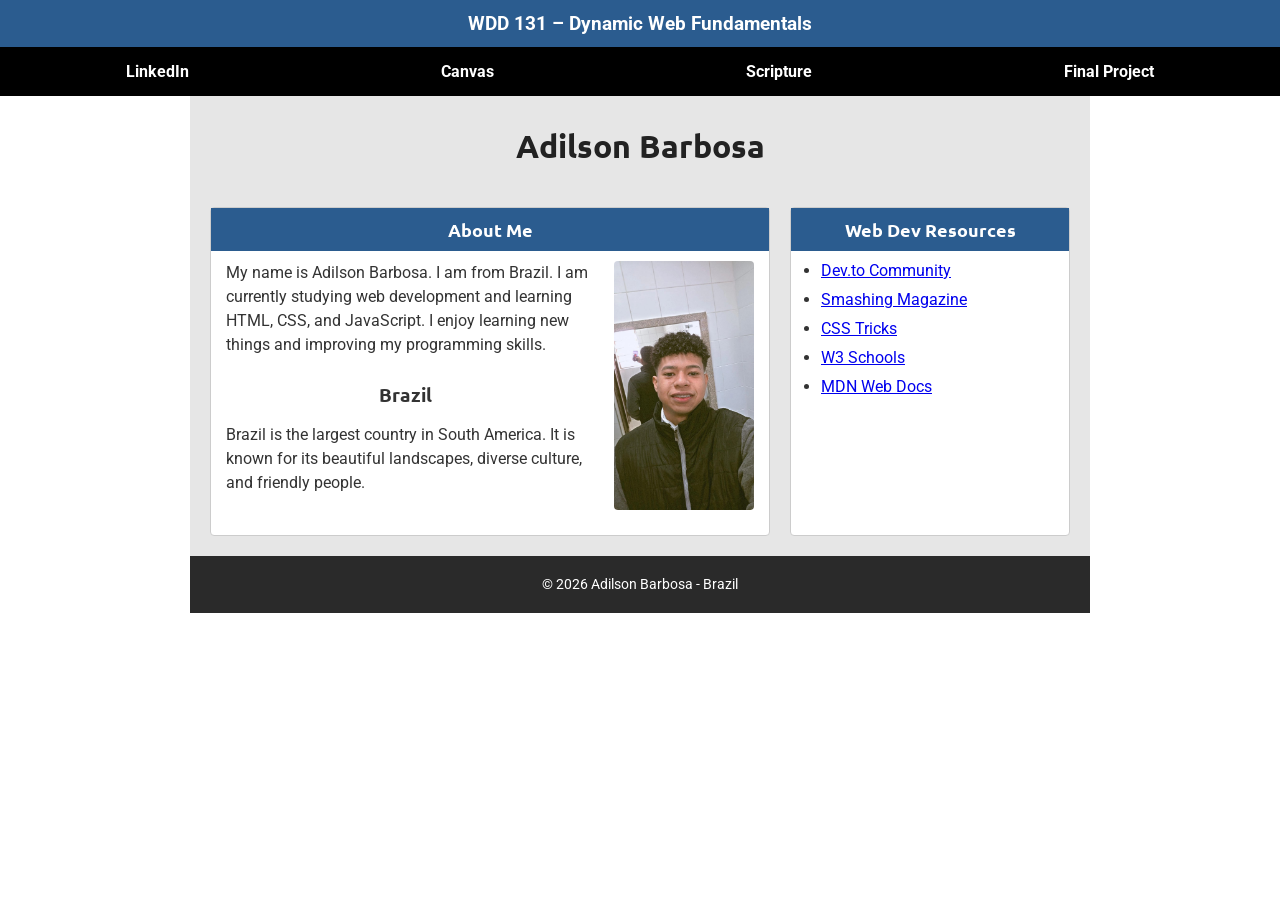
<file: index.html>
<!DOCTYPE html>
<html lang="en">
<head>
    <meta charset="UTF-8">
    <meta name="viewport" content="width=device-width, initial-scale=1.0">

    <title>WDD 131 – Dynamic Web Fundamentals – Adilson Barbosa</title>

    <meta name="description" content="WDD 131 – Dynamic Web Fundamentals - Adilson Barbosa - Course landing page with web development resources and personal details.">
    <meta name="author" content="Adilson Barbosa">
    <meta name="keywords" content="WDD 131, HTML, CSS, JavaScript, Web Development, BYU-Pathway">

    <!-- Estilos CSS (Ligados à pasta styles na raiz) -->
    <link rel="stylesheet" href="styles/base.css">
    <link rel="stylesheet" href="styles/layout.css">

    <!-- Fontes do Google -->
    <link rel="preconnect" href="https://fonts.googleapis.com">
    <link rel="preconnect" href="https://fonts.gstatic.com" crossorigin>
    <link href="https://fonts.googleapis.com/css2?family=Roboto:wght@400;700&family=Ubuntu:wght@400;700&display=swap" rel="stylesheet">

    <!-- Script JavaScript -->
    <script src="scripts/getdates.js" defer></script>
</head>

<body>

    <header>
        <span id="course-title">WDD 131 – Dynamic Web Fundamentals</span>

        <nav>
            <a href="https://www.linkedin.com" target="_blank">LinkedIn</a>
            <a href="https://byupw.instructure.com/" target="_blank">Canvas</a>
            <a href="https://www.churchofjesuschrist.org/study/scriptures" target="_blank">Scripture</a>
            <a href="#">Final Project</a>
        </nav>
    </header>

    <main>

        <h1>Adilson Barbosa</h1>

        <section class="card">
            <h2>About Me</h2>

            <img src="images/profile.jpg" alt="Adilson Barbosa profile photo">

            <p>
                My name is Adilson Barbosa. I am from Brazil. I am currently
                studying web development and learning HTML, CSS, and JavaScript.
                I enjoy learning new things and improving my programming skills.
            </p>

            <h3>Brazil</h3>

            <p>
                Brazil is the largest country in South America. It is known
                for its beautiful landscapes, diverse culture, and friendly people.
            </p>
        </section>

        <section class="card">
            <h2>Web Dev Resources</h2>

            <ul>
                <li><a href="https://dev.to/" target="_blank">Dev.to Community</a></li>
                <li><a href="https://www.smashingmagazine.com/" target="_blank">Smashing Magazine</a></li>
                <li><a href="https://css-tricks.com/" target="_blank">CSS Tricks</a></li>
                <li><a href="https://www.w3schools.com/" target="_blank">W3 Schools</a></li>
                <li><a href="https://developer.mozilla.org/" target="_blank">MDN Web Docs</a></li>
            </ul>
        </section>

    </main>

    <footer>
        <p>
            &copy; <span id="currentyear"></span> Adilson Barbosa - Brazil
        </p>

        <p id="lastModified "></p>
    </footer>

</body>
</html>
</file>
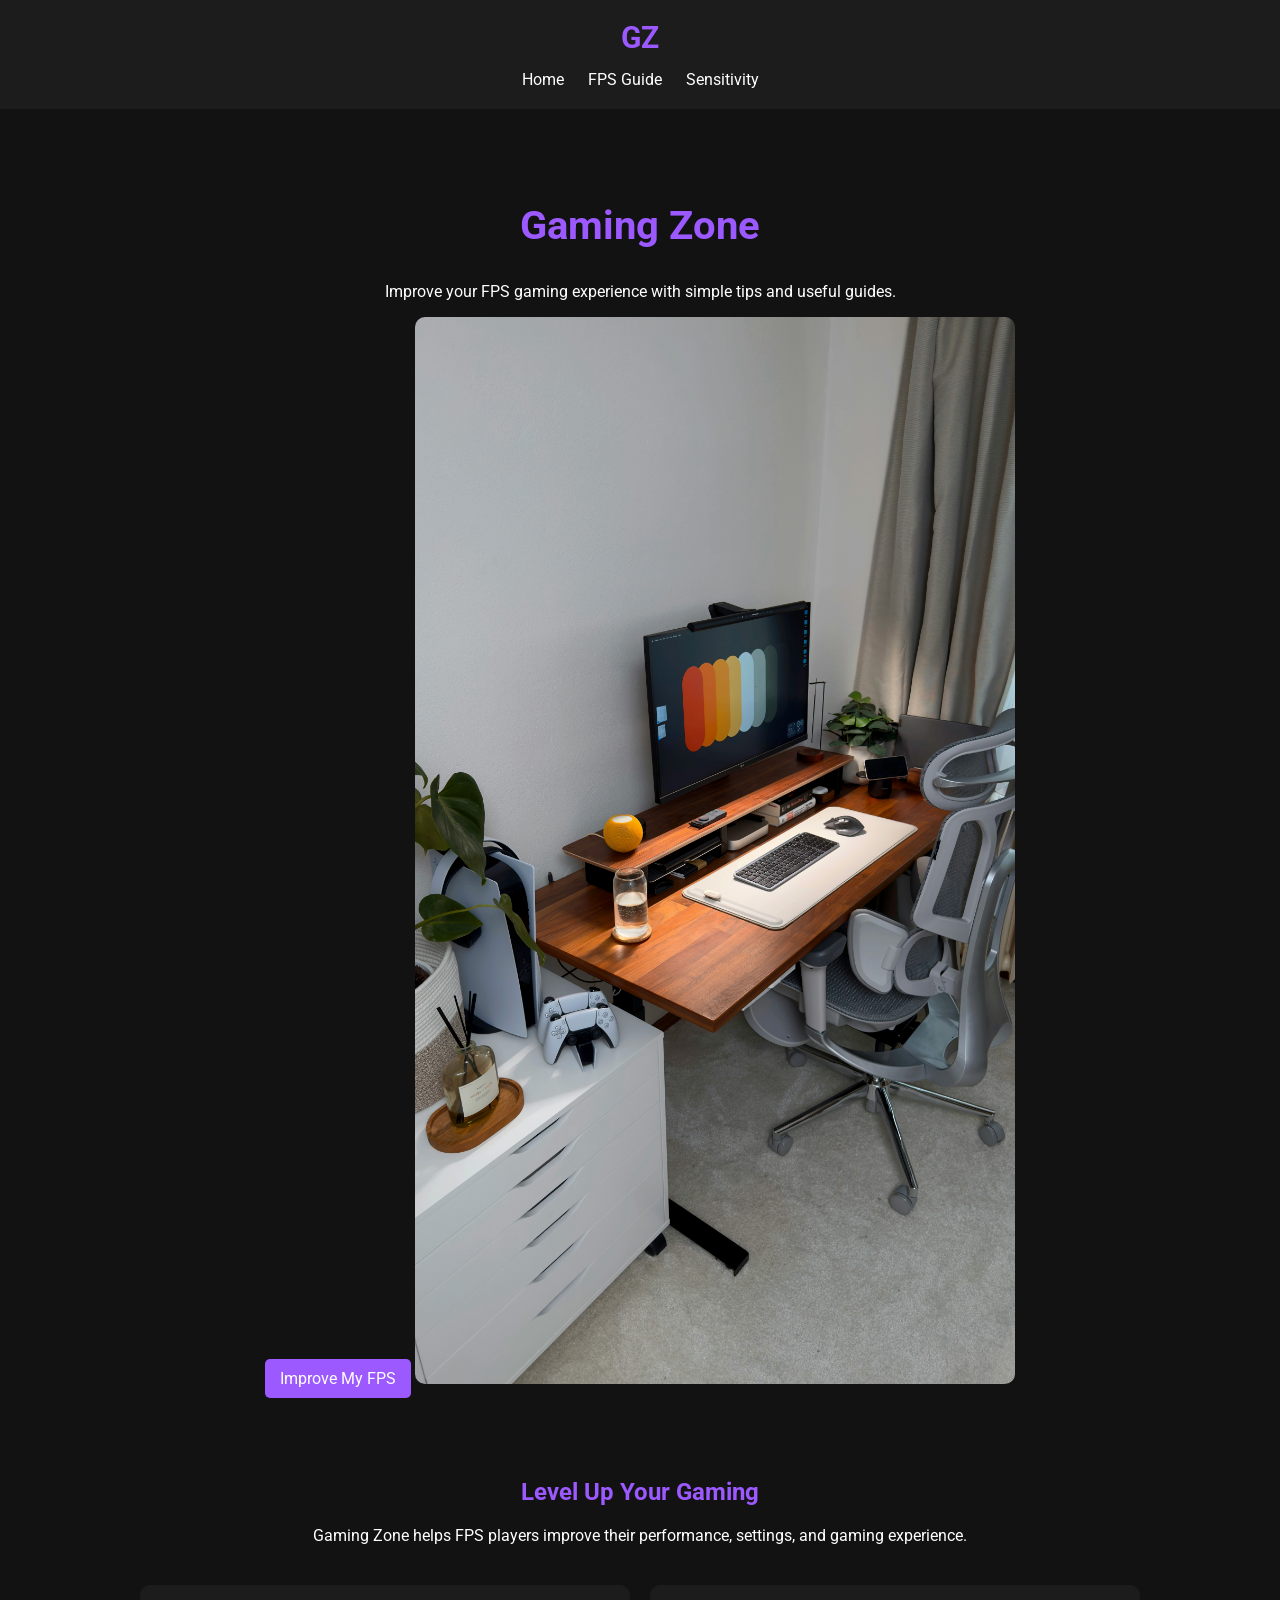
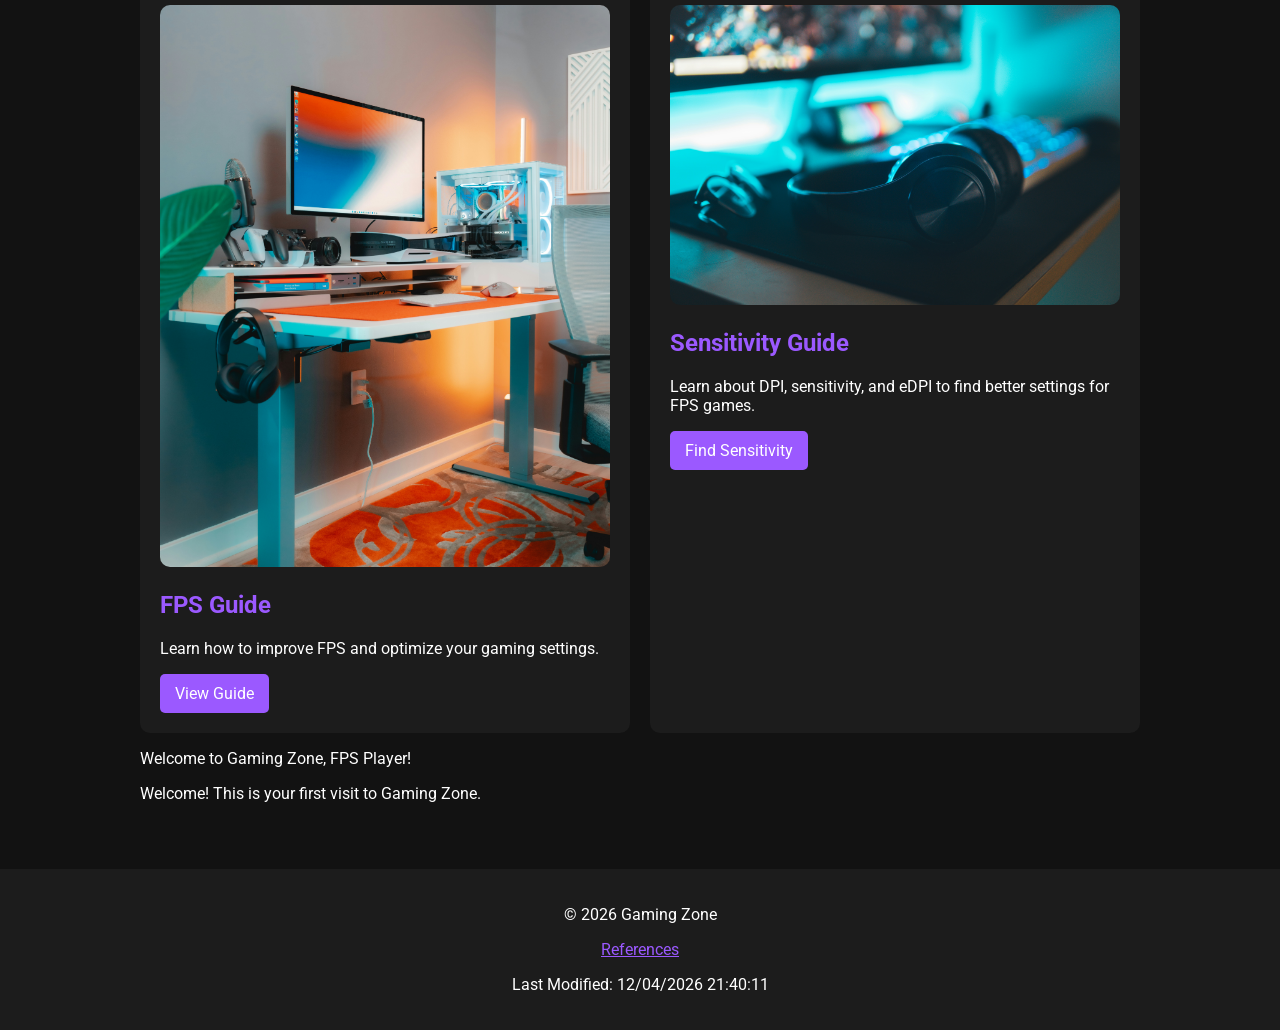
<file: project/index.html>
<!DOCTYPE html>
<html lang="en">
<head>
    <meta charset="UTF-8">
    <meta name="viewport" content="width=device-width, initial-scale=1.0">

    <title>Gaming Zone</title>

    <meta name="description" content="Gaming Zone provides tips to help FPS players improve their gaming experience.">

    <link rel="preconnect" href="https://fonts.googleapis.com">
    <link rel="preconnect" href="https://fonts.gstatic.com" crossorigin>
    <link href="https://fonts.googleapis.com/css2?family=Roboto:wght@400;700&display=swap" rel="stylesheet">

    <link rel="stylesheet" href="styles/gaming.css">
    <script src="scripts/gaming.js" defer></script>
</head>

<body>

    <header>
        <a href="index.html" class="logo">GZ</a>

        <nav>
            <a href="index.html">Home</a>
            <a href="fps.html">FPS Guide</a>
            <a href="sensitivity.html">Sensitivity</a>
        </nav>
    </header>

    <main>

        <section class="hero">
            <h1>Gaming Zone</h1>

            <p>
                Improve your FPS gaming experience with simple
                tips and useful guides.
            </p>

            <a href="fps.html" class="button">Improve My FPS</a>

            <img
                src="images/gaming-setup.webp"
                alt="Gaming computer setup"
                loading="lazy"
            >
        </section>

        <section class="intro">
            <h2>Level Up Your Gaming</h2>

            <p>
                Gaming Zone helps FPS players improve their performance,
                settings, and gaming experience.
            </p>
        </section>

        <section class="guides">

            <article class="guide-card">
                <img
                    src="images/fps.webp"
                    alt="FPS gaming on a computer"
                    loading="lazy"
                >

                <h2>FPS Guide</h2>

                <p>
                    Learn how to improve FPS and optimize your
                    gaming settings.
                </p>

                <a href="fps.html" class="button">View Guide</a>
            </article>

            <article class="guide-card">
                <img
                    src="images/sensitivity.webp"
                    alt="Gaming mouse"
                    loading="lazy"
                >

                <h2>Sensitivity Guide</h2>

                <p>
                    Learn about DPI, sensitivity, and eDPI
                    to find better settings for FPS games.
                </p>

                <a href="sensitivity.html" class="button">
                    Find Sensitivity
                </a>
            </article>

        </section>

    </main>

    <footer>

        <p>
            &copy; <span id="currentyear"></span> Gaming Zone
        </p>

        <p>
            <a href="references.html">References</a>
        </p>

        <p id="lastModified"></p>

    </footer>

</body>
</html>
</file>
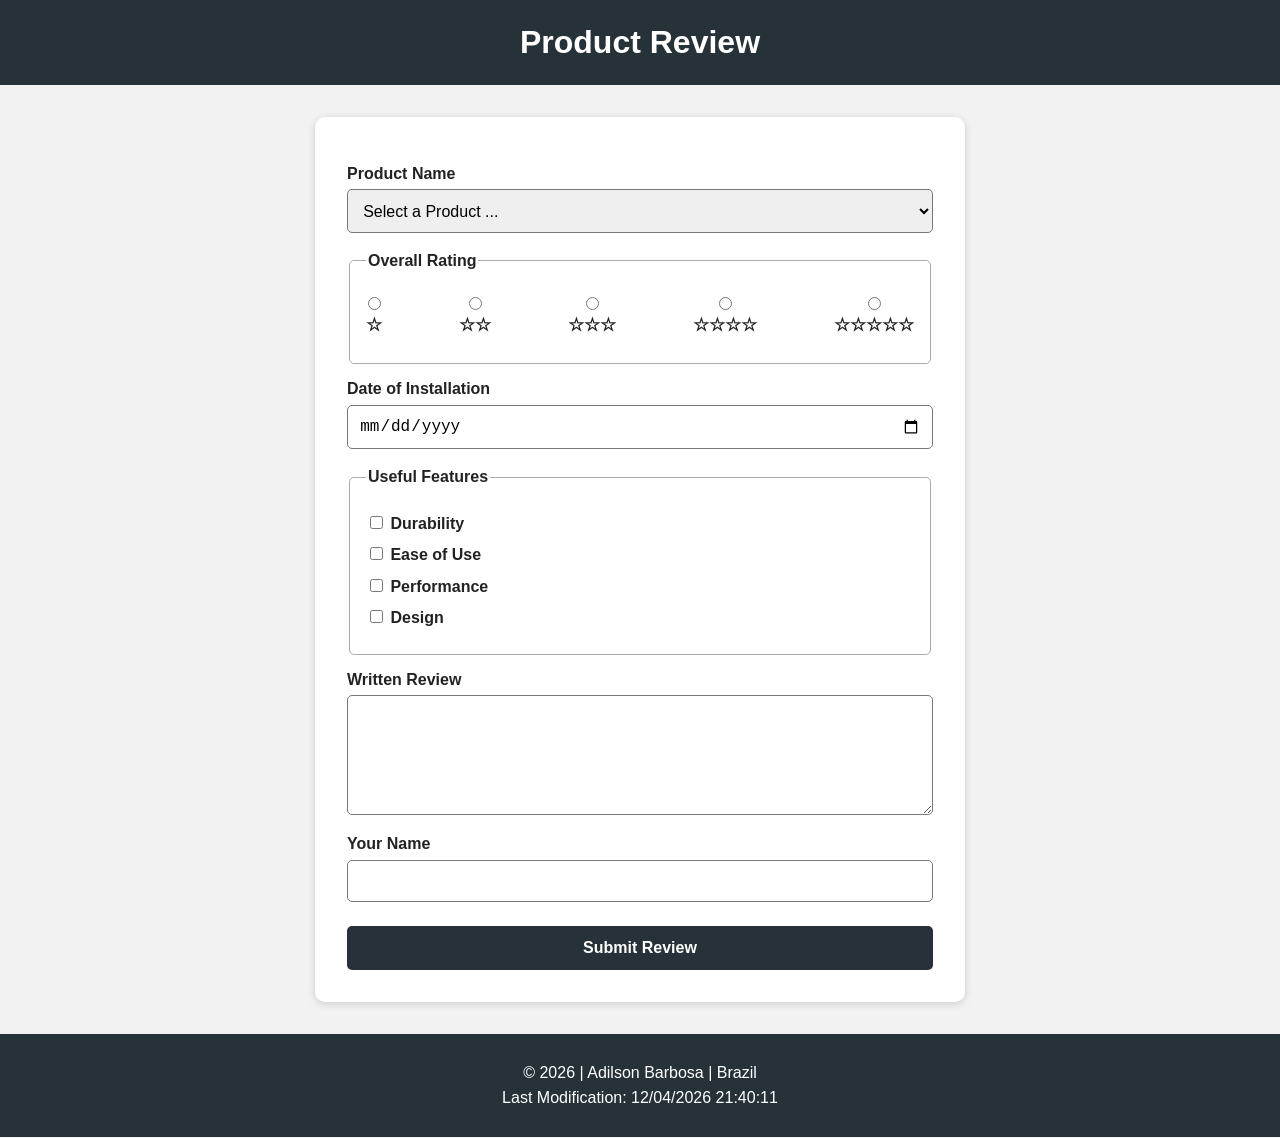
<file: form.html>
<!DOCTYPE html>
<html lang="en">
<head>
    <meta charset="UTF-8">
    <meta name="viewport" content="width=device-width, initial-scale=1.0">
    <title>Product Review Form</title>
    <meta name="description" content="Product review form for WDD 131.">
    <meta name="author" content="Adilson Barbosa">
    <link rel="stylesheet" href="styles/form.css">
    <script src="scripts/form.js" defer></script>
</head>
<body>
    <header>
        <h1>Product Review</h1>
    </header>

    <main>
        <form method="get" action="review.html">

            <label for="product">Product Name</label>
            <select id="product" name="product" required>
                <option value="" disabled selected>Select a Product ...</option>
            </select>

            <fieldset>
                <legend>Overall Rating</legend>

                <div class="rating">
                    <label for="rating1">
                        <input type="radio" id="rating1" name="rating" value="1" required>
                        ☆
                    </label>

                    <label for="rating2">
                        <input type="radio" id="rating2" name="rating" value="2" required>
                        ☆☆
                    </label>

                    <label for="rating3">
                        <input type="radio" id="rating3" name="rating" value="3" required>
                        ☆☆☆
                    </label>

                    <label for="rating4">
                        <input type="radio" id="rating4" name="rating" value="4" required>
                        ☆☆☆☆
                    </label>

                    <label for="rating5">
                        <input type="radio" id="rating5" name="rating" value="5" required>
                        ☆☆☆☆☆
                    </label>
                </div>
            </fieldset>

            <label for="installDate">Date of Installation</label>
            <input type="date" id="installDate" name="installDate" required>

            <fieldset>
                <legend>Useful Features</legend>

                <label for="durability">
                    <input type="checkbox" id="durability" name="features" value="durability">
                    Durability
                </label>

                <label for="ease">
                    <input type="checkbox" id="ease" name="features" value="ease">
                    Ease of Use
                </label>

                <label for="performance">
                    <input type="checkbox" id="performance" name="features" value="performance">
                    Performance
                </label>

                <label for="design">
                    <input type="checkbox" id="design" name="features" value="design">
                    Design
                </label>
            </fieldset>

            <label for="review">Written Review</label>
            <textarea id="review" name="review"></textarea>

            <label for="username">Your Name</label>
            <input type="text" id="username" name="username">

            <input type="submit" value="Submit Review">
        </form>
    </main>

    <footer>
        <p>&copy; <span id="currentyear"></span> | Adilson Barbosa | Brazil</p>
        <p id="lastModified"></p>
    </footer>
</body>
</html>
</file>
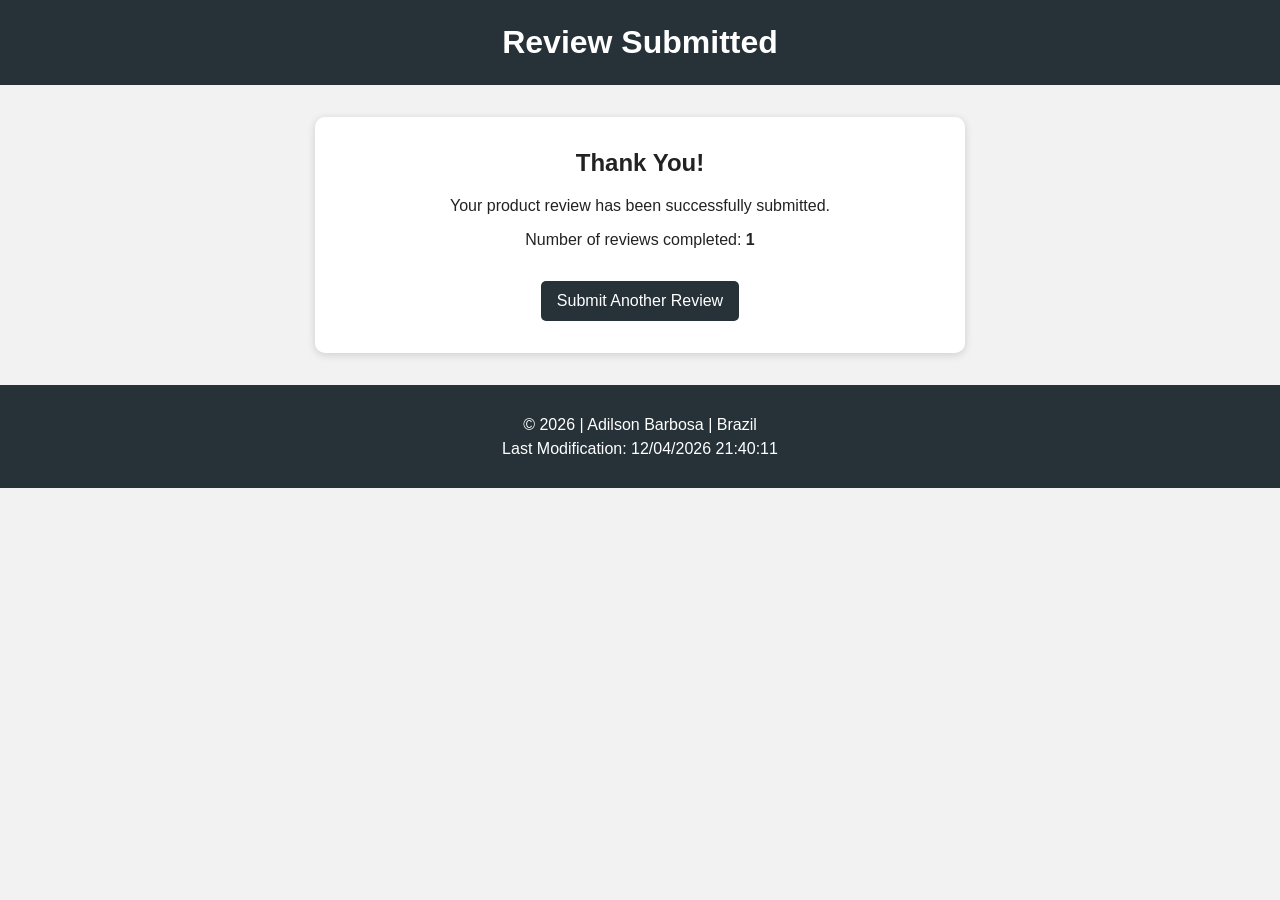
<file: review.html>
<!DOCTYPE html>
<html lang="en">
<head>
    <meta charset="UTF-8">
    <meta name="viewport" content="width=device-width, initial-scale=1.0">
    <title>Review Submitted</title>
    <meta name="description" content="Product review confirmation page.">
    <meta name="author" content="Adilson Barbosa">
    <link rel="stylesheet" href="styles/form.css">
    <script src="scripts/form.js" defer></script>
</head>
<body>
    <header>
        <h1>Review Submitted</h1>
    </header>

    <main class="confirmation">
        <h2>Thank You!</h2>
        <p>Your product review has been successfully submitted.</p>

        <p>
            Number of reviews completed:
            <strong id="reviewCount">0</strong>
        </p>

        <a href="form.html">Submit Another Review</a>
    </main>

    <footer>
        <p>&copy; <span id="currentyear"></span> | Adilson Barbosa | Brazil</p>
        <p id="lastModified"></p>
    </footer>
</body>
</html>
</file>
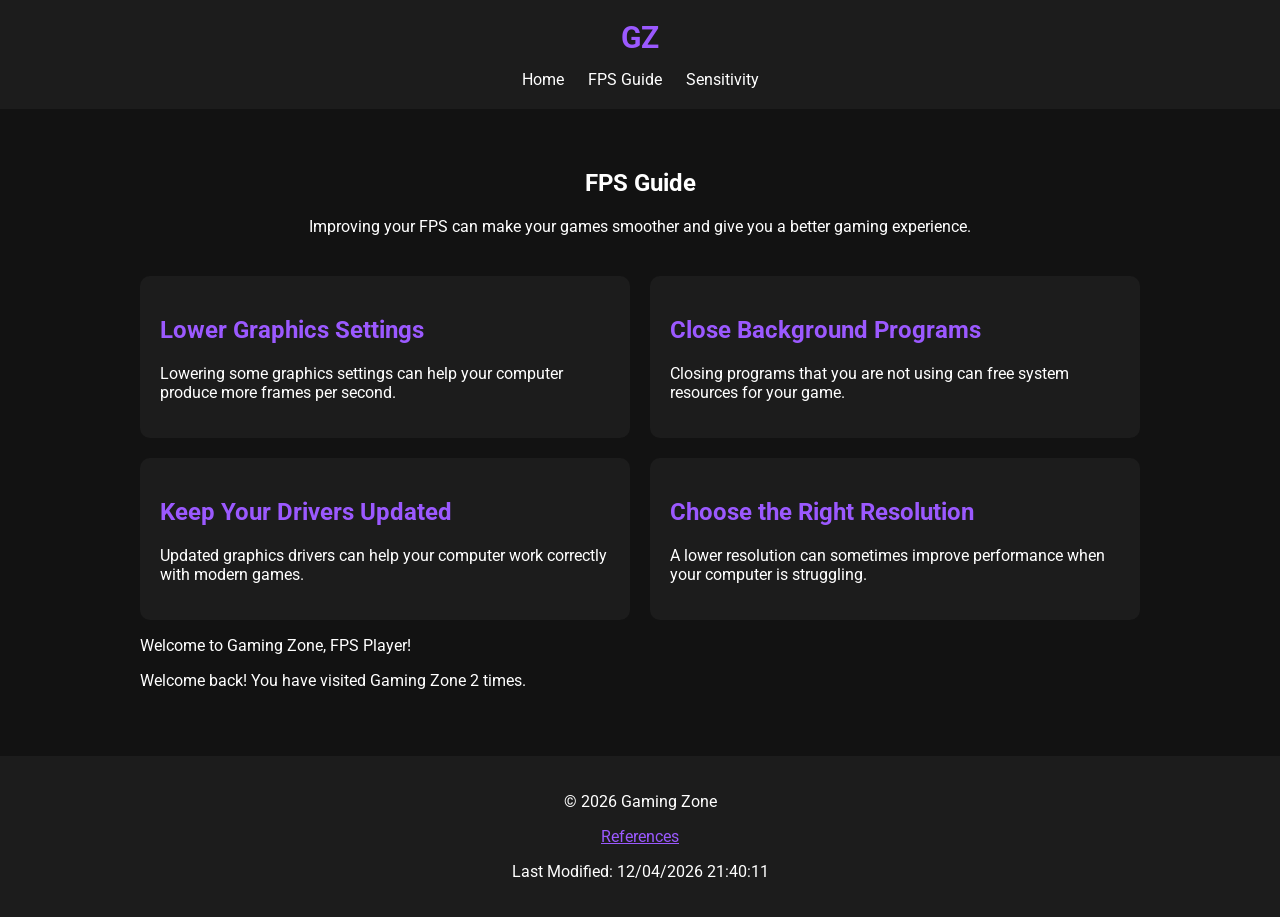
<file: project/fps.html>
<!DOCTYPE html>
<html lang="en">
<head>
    <meta charset="UTF-8">
    <meta name="viewport" content="width=device-width, initial-scale=1.0">

    <title>FPS Guide | Gaming Zone</title>

    <meta name="description" content="Learn simple ways to improve FPS performance and gaming settings.">

    <link rel="preconnect" href="https://fonts.googleapis.com">
    <link rel="preconnect" href="https://fonts.gstatic.com" crossorigin>
    <link href="https://fonts.googleapis.com/css2?family=Roboto:wght@400;700&display=swap" rel="stylesheet">

    <link rel="stylesheet" href="styles/gaming.css">
    <script src="scripts/gaming.js" defer></script>
</head>

<body>

    <header>
        <a href="index.html" class="logo">GZ</a>

        <nav>
            <a href="index.html">Home</a>
            <a href="fps.html">FPS Guide</a>
            <a href="sensitivity.html">Sensitivity</a>
        </nav>
    </header>

    <main>

        <section class="intro">
            <h1>FPS Guide</h1>

            <p>
                Improving your FPS can make your games smoother
                and give you a better gaming experience.
            </p>
        </section>

        <section class="guides">

            <article class="guide-card">
                <h2>Lower Graphics Settings</h2>

                <p>
                    Lowering some graphics settings can help your
                    computer produce more frames per second.
                </p>
            </article>

            <article class="guide-card">
                <h2>Close Background Programs</h2>

                <p>
                    Closing programs that you are not using can
                    free system resources for your game.
                </p>
            </article>

            <article class="guide-card">
                <h2>Keep Your Drivers Updated</h2>

                <p>
                    Updated graphics drivers can help your computer
                    work correctly with modern games.
                </p>
            </article>

            <article class="guide-card">
                <h2>Choose the Right Resolution</h2>

                <p>
                    A lower resolution can sometimes improve
                    performance when your computer is struggling.
                </p>
            </article>

        </section>

    </main>

    <footer>

        <p>
            &copy; <span id="currentyear"></span> Gaming Zone
        </p>

        <p>
            <a href="references.html">References</a>
        </p>

        <p id="lastModified"></p>

    </footer>

</body>
</html>
</file>
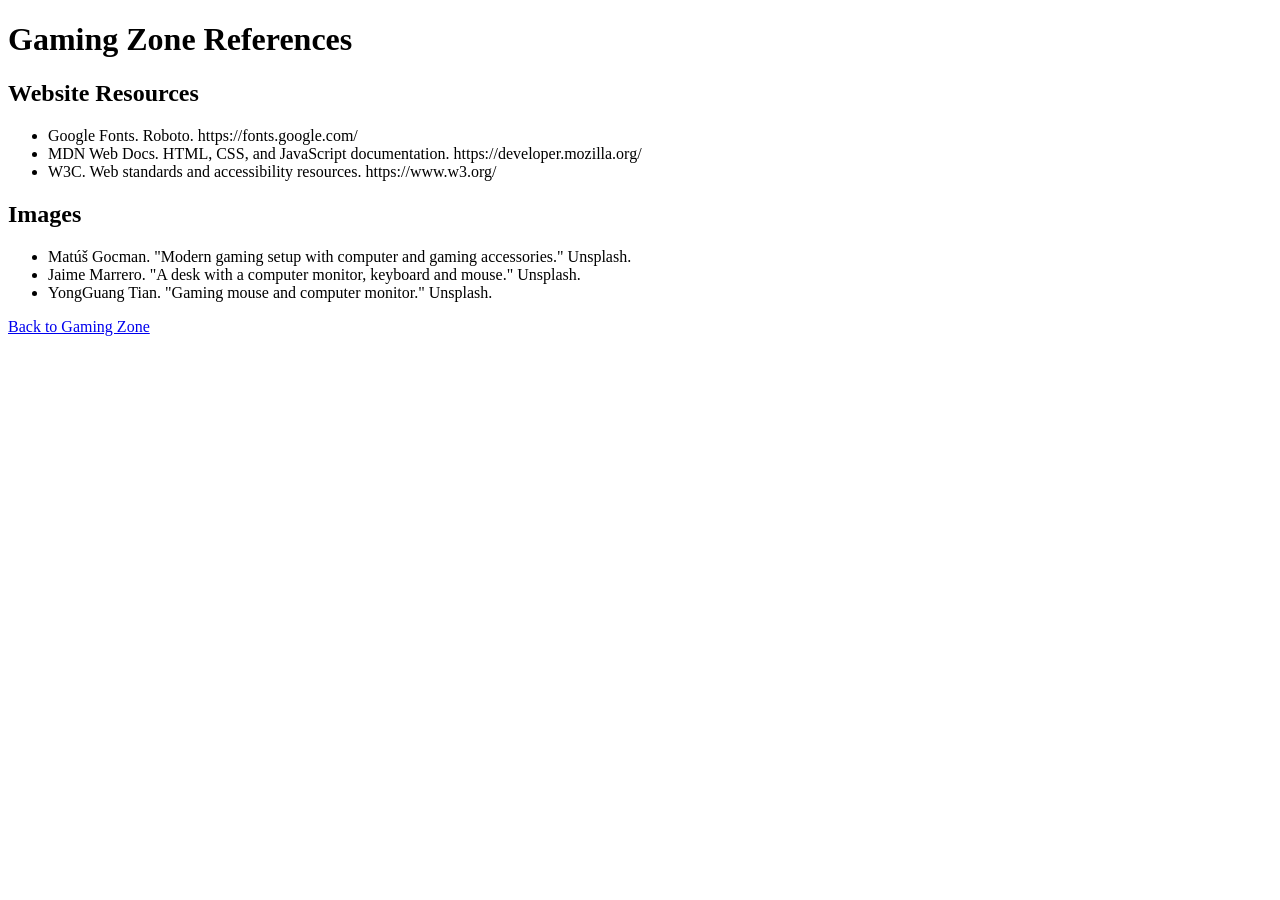
<file: project/references.html>
<!DOCTYPE html>
<html lang="en">
<head>
    <meta charset="UTF-8">
    <meta name="viewport" content="width=device-width, initial-scale=1.0">

    <title>References | Gaming Zone</title>
</head>

<body>

    <header>
        <h1>Gaming Zone References</h1>
    </header>

    <main>

        <h2>Website Resources</h2>

        <ul>
            <li>
                Google Fonts. Roboto.
                https://fonts.google.com/
            </li>

            <li>
                MDN Web Docs. HTML, CSS, and JavaScript documentation.
                https://developer.mozilla.org/
            </li>

            <li>
                W3C. Web standards and accessibility resources.
                https://www.w3.org/
            </li>
        </ul>

        <h2>Images</h2>

        <ul>
            <li>
                Matúš Gocman. "Modern gaming setup with computer and gaming accessories."
                Unsplash.
            </li>

            <li>
                Jaime Marrero. "A desk with a computer monitor, keyboard and mouse."
                Unsplash.
            </li>

            <li>
                YongGuang Tian. "Gaming mouse and computer monitor."
                Unsplash.
            </li>
        </ul>

    </main>

    <footer>
        <p>
            <a href="index.html">Back to Gaming Zone</a>
        </p>
    </footer>

</body>
</html>
</file>
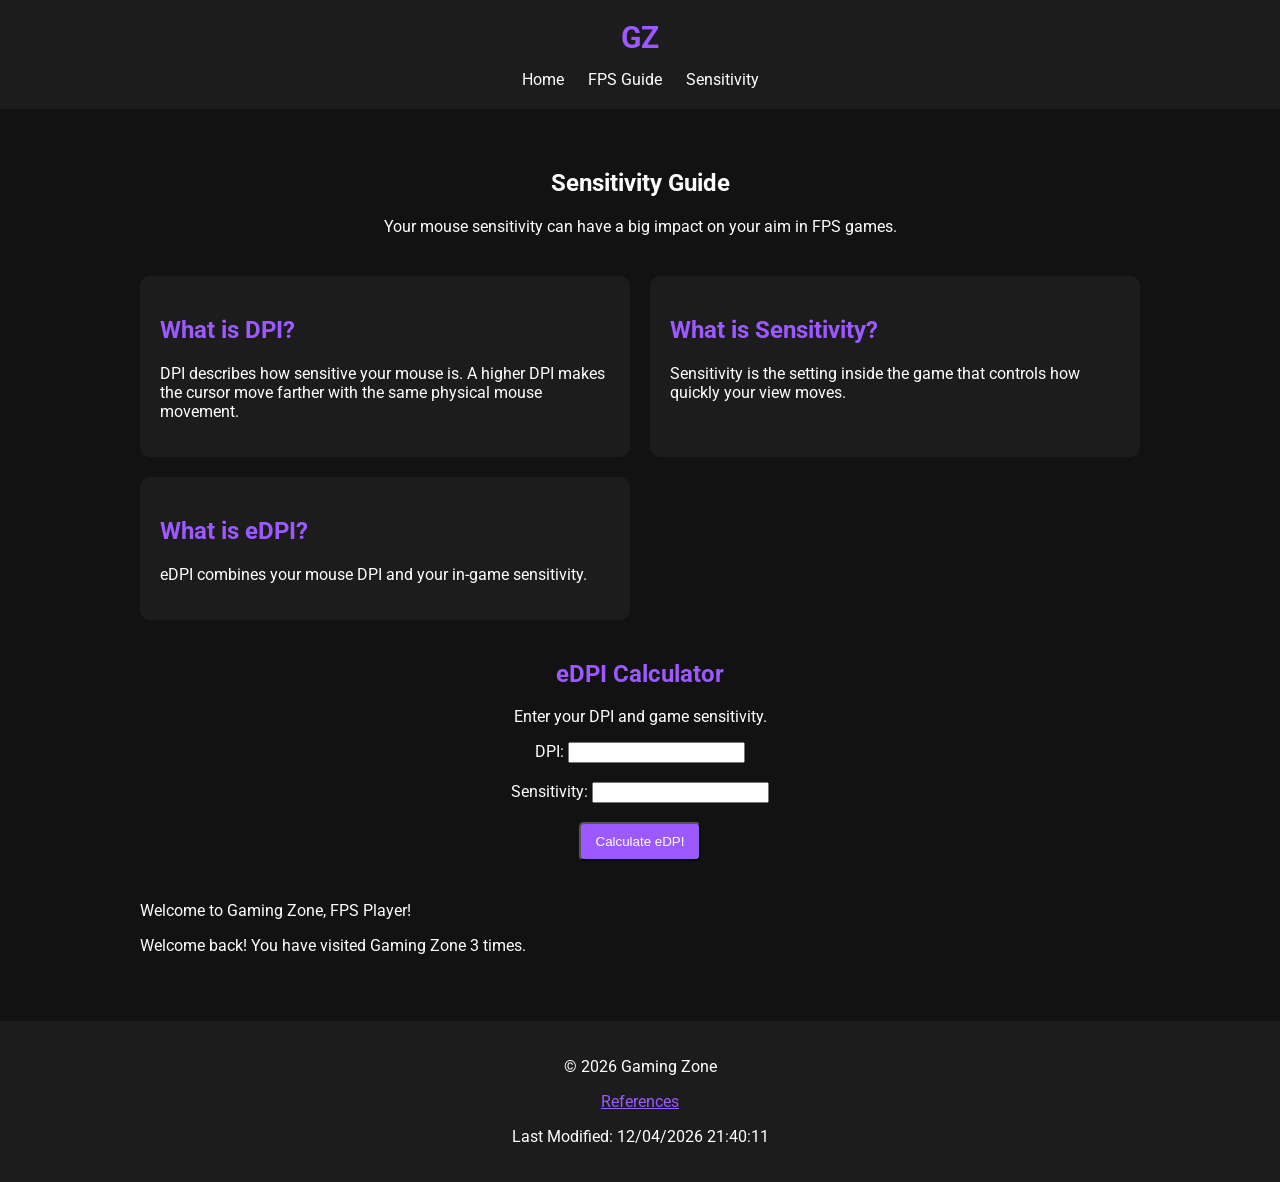
<file: project/sensitivity.html>
<!DOCTYPE html>
<html lang="en">
<head>
    <meta charset="UTF-8">
    <meta name="viewport" content="width=device-width, initial-scale=1.0">

    <title>Sensitivity Guide | Gaming Zone</title>

    <meta name="description" content="Learn about DPI, sensitivity, and eDPI for FPS gaming.">

    <link rel="preconnect" href="https://fonts.googleapis.com">
    <link rel="preconnect" href="https://fonts.gstatic.com" crossorigin>

    <link href="https://fonts.googleapis.com/css2?family=Roboto:wght@400;700&display=swap" rel="stylesheet">

    <link rel="stylesheet" href="styles/gaming.css">
    <script src="scripts/gaming.js" defer></script>
</head>

<body>

    <header>
        <a href="index.html" class="logo">GZ</a>

        <nav>
            <a href="index.html">Home</a>
            <a href="fps.html">FPS Guide</a>
            <a href="sensitivity.html">Sensitivity</a>
        </nav>
    </header>

    <main>

        <section class="intro">
            <h1>Sensitivity Guide</h1>

            <p>
                Your mouse sensitivity can have a big impact
                on your aim in FPS games.
            </p>
        </section>

        <section class="guides">

            <article class="guide-card">
                <h2>What is DPI?</h2>

                <p>
                    DPI describes how sensitive your mouse is.
                    A higher DPI makes the cursor move farther
                    with the same physical mouse movement.
                </p>
            </article>

            <article class="guide-card">
                <h2>What is Sensitivity?</h2>

                <p>
                    Sensitivity is the setting inside the game
                    that controls how quickly your view moves.
                </p>
            </article>

            <article class="guide-card">
                <h2>What is eDPI?</h2>

                <p>
                    eDPI combines your mouse DPI and your
                    in-game sensitivity.
                </p>
            </article>

        </section>

        <section class="intro">

            <h2>eDPI Calculator</h2>

            <p>
                Enter your DPI and game sensitivity.
            </p>

            <form id="sensitivity-form">

                <label for="dpi">DPI:</label>
                <input type="number" id="dpi" name="dpi" required>

                <br><br>

                <label for="sensitivity">Sensitivity:</label>
                <input
                    type="number"
                    id="sensitivity"
                    name="sensitivity"
                    step="0.01"
                    required
                >

                <br><br>

                <button type="submit" class="button">
                    Calculate eDPI
                </button>

            </form>

            <p id="result"></p>

        </section>

    </main>

    <footer>

        <p>
            &copy; <span id="currentyear"></span> Gaming Zone
        </p>

        <p>
            <a href="references.html">References</a>
        </p>

        <p id="lastModified"></p>

    </footer>

</body>
</html>
</file>
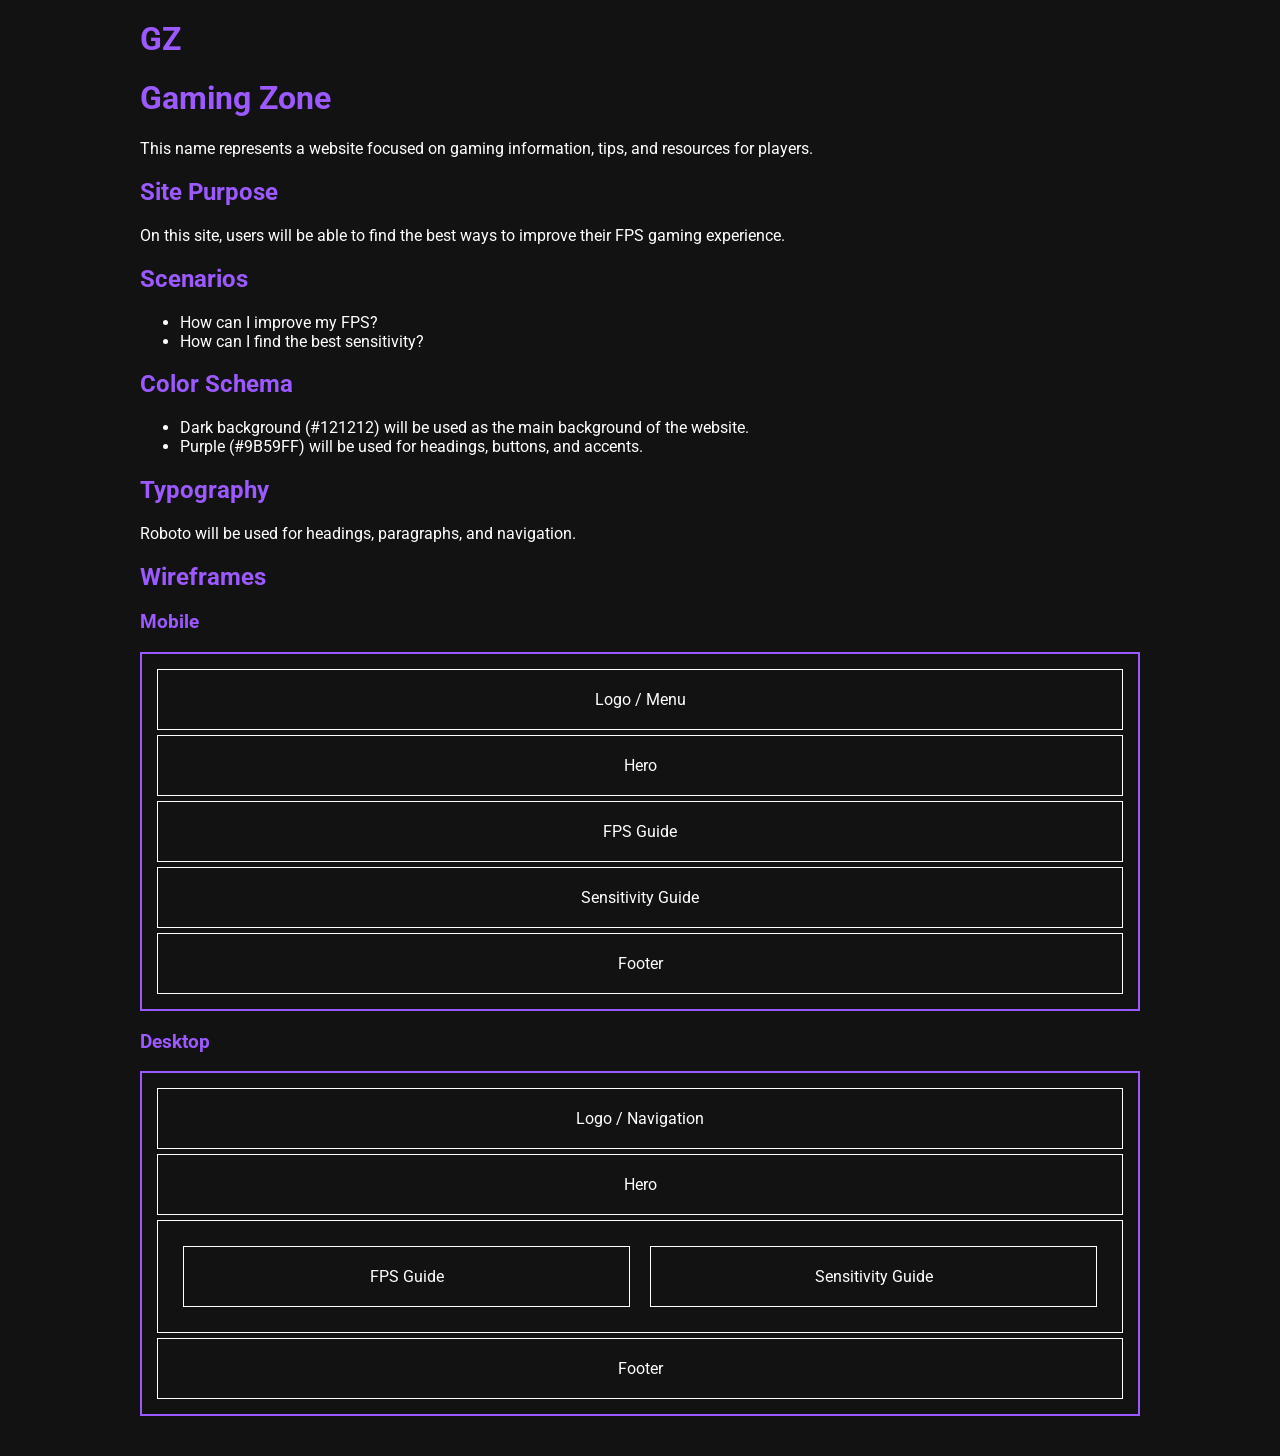
<file: project/siteplan.html>
<!DOCTYPE html>
<html lang="en">
<head>
    <meta charset="UTF-8">
    <meta name="viewport" content="width=device-width, initial-scale=1.0">
    <title>Gaming Zone - Site Plan</title>

    <link rel="preconnect" href="https://fonts.googleapis.com">
    <link rel="preconnect" href="https://fonts.gstatic.com" crossorigin>
    <link href="https://fonts.googleapis.com/css2?family=Roboto:wght@400;700&display=swap" rel="stylesheet">

    <link rel="stylesheet" href="siteplan.css">
</head>

<body>

    <div class="logo">GZ</div>

    <h1>Gaming Zone</h1>

    <p>This name represents a website focused on gaming information, tips, and resources for players.</p>

    <h2>Site Purpose</h2>

    <p>On this site, users will be able to find the best ways to improve their FPS gaming experience.</p>

    <h2>Scenarios</h2>

    <ul>
        <li>How can I improve my FPS?</li>
        <li>How can I find the best sensitivity?</li>
    </ul>

    <h2>Color Schema</h2>

    <ul>
        <li>Dark background (#121212) will be used as the main background of the website.</li>
        <li>Purple (#9B59FF) will be used for headings, buttons, and accents.</li>
    </ul>

    <h2>Typography</h2>

    <p>Roboto will be used for headings, paragraphs, and navigation.</p>

    <h2>Wireframes</h2>

    <h3>Mobile</h3>

    <div class="wireframe mobile">
        <div>Logo / Menu</div>
        <div>Hero</div>
        <div>FPS Guide</div>
        <div>Sensitivity Guide</div>
        <div>Footer</div>
    </div>

    <h3>Desktop</h3>

    <div class="wireframe desktop">
        <div>Logo / Navigation</div>
        <div>Hero</div>

        <div class="desktop-guides">
            <div>FPS Guide</div>
            <div>Sensitivity Guide</div>
        </div>

        <div>Footer</div>
    </div>

</body>
</html>
</file>
<file: styles/base.css>
* {
    box-sizing: border-box;
}

body {
    font-family: 'Roboto', sans-serif;
    margin: 0;
    padding: 0;
    background-color: #ffffff;
    color: #333333;
}

h1, h2, h3 {
    font-family: 'Ubuntu', sans-serif;
}

header {
    background-color: #1b263b;
    color: #ffffff;
    text-align: center;
}

#course-title {
    background-color: #2b5c8f;
    color: #ffffff;
    font-size: 1.2rem;
    font-weight: bold;
    display: block;
    padding: 12px;
}

nav {
    background-color: #000000;
    padding: 10px 0;
}

nav a {
    color: #ffffff;
    text-decoration: none;
    font-weight: bold;
    padding: 5px 15px;
    transition: color 0.3s;
}

nav a:hover {
    color: #74a4d8;
    text-decoration: underline;
}

main {
    background-color: #e6e6e6;
    padding: 20px;
}

main h1 {
    text-align: center;
    color: #222222;
    margin-top: 10px;
    margin-bottom: 20px;
}

.card {
    background-color: #ffffff;
    border: 1px solid #cccccc;
    border-radius: 4px;
    padding-bottom: 15px;
}

.card h2 {
    background-color: #2b5c8f;
    color: #ffffff;
    margin: 0;
    padding: 10px;
    font-size: 1.1rem;
    text-align: center;
}

.card p {
    padding: 10px 15px;
    line-height: 1.5;
    margin: 0;
}

.card h3 {
    text-align: center;
    margin-top: 15px;
    margin-bottom: 5px;
}

.card img {
    float: right;
    width: 140px;
    height: auto;
    margin: 10px 15px 10px 15px;
    border-radius: 4px;
}

.card ul {
    list-style-type: disc;
    padding-left: 30px;
    margin: 10px 0;
}

.card ul li {
    margin-bottom: 10px;
}

.card a {
    color: #0000ee;
}

footer {
    background-color: #2a2a2a;
    color: #ffffff;
    text-align: center;
    padding: 15px;
    font-size: 0.9rem;
}

footer p {
    margin: 5px 0;
}
</file>
<file: styles/layout.css>
CSS
header, main, footer {
    max-width: 900px;
    margin: 20px auto;
}

header {
    margin-bottom: 0;
}

nav {
    display: flex;
    justify-content: space-around;
    align-items: center;
    flex-wrap: wrap;
}

main {
    display: grid;
    grid-template-columns: 2fr 1fr;
    gap: 20px;
    margin-top: 0;
    margin-bottom: 0;
}

main h1 {
    grid-column: 1 / -1;
}

footer {
    margin-top: 0;
}

@media (max-width: 700px) {
    main {
        grid-template-columns: 1fr;
    }

    .card img {
        float: none;
        display: block;
        margin: 10px auto;
    }
}
</file>
<file: project/styles/gaming.css>
body {
    font-family: "Roboto", sans-serif;
    background-color: #121212;
    color: white;
    margin: 0;
}

header {
    background-color: #1c1c1c;
    padding: 20px;
    text-align: center;
}

.logo {
    color: #9B59FF;
    font-size: 30px;
    font-weight: bold;
    text-decoration: none;
}

nav {
    margin-top: 15px;
}

nav a {
    color: white;
    text-decoration: none;
    margin: 10px;
}

nav a:hover {
    color: #9B59FF;
}

main {
    max-width: 1000px;
    margin: auto;
    padding: 20px;
}

.hero {
    text-align: center;
    padding: 40px 0;
}

.hero h1 {
    color: #9B59FF;
    font-size: 40px;
}

.hero img {
    width: 100%;
    max-width: 600px;
    border-radius: 10px;
}

.button {
    display: inline-block;
    background-color: #9B59FF;
    color: white;
    padding: 10px 15px;
    text-decoration: none;
    border-radius: 5px;
}

.intro {
    text-align: center;
    margin: 40px 0;
}

.intro h2 {
    color: #9B59FF;
}

.guides {
    display: grid;
    gap: 20px;
}

.guide-card {
    background-color: #1c1c1c;
    padding: 20px;
    border-radius: 10px;
}

.guide-card img {
    width: 100%;
    border-radius: 10px;
}

.guide-card h2 {
    color: #9B59FF;
}

footer {
    background-color: #1c1c1c;
    text-align: center;
    padding: 20px;
    margin-top: 30px;
}

footer a {
    color: #9B59FF;
}

@media screen and (min-width: 700px) {
    .guides {
        grid-template-columns: 1fr 1fr;
    }
}
</file>
<file: styles/form.css>
* {
    box-sizing: border-box;
}

body {
    font-family: Arial, sans-serif;
    margin: 0;
    background-color: #f2f2f2;
    color: #222;
}

header {
    background-color: #263238;
    color: white;
    text-align: center;
    padding: 1.5rem;
}

header h1 {
    margin: 0;
}

main {
    width: 90%;
    max-width: 600px;
    margin: 2rem auto;
}

form {
    background-color: white;
    padding: 1.5rem;
    border-radius: 10px;
    box-shadow: 0 2px 8px rgba(0, 0, 0, 0.15);
}

label,
legend {
    font-weight: bold;
}

form > label {
    display: block;
    margin-top: 1rem;
    margin-bottom: 0.4rem;
}

select,
input[type="date"],
input[type="text"],
textarea {
    width: 100%;
    padding: 0.7rem;
    border: 1px solid #777;
    border-radius: 5px;
    font-size: 1rem;
}

fieldset {
    margin-top: 1.2rem;
    padding: 1rem;
    border: 1px solid #aaa;
    border-radius: 5px;
}

fieldset label {
    display: block;
    margin: 0.7rem 0;
}

.rating {
    display: flex;
    justify-content: space-between;
    gap: 0.5rem;
}

.rating label {
    text-align: center;
    font-size: 1rem;
}

.rating input {
    display: block;
    margin: 0 auto 0.3rem;
}

textarea {
    min-height: 120px;
    resize: vertical;
}

input[type="submit"] {
    width: 100%;
    margin-top: 1.5rem;
    padding: 0.8rem;
    background-color: #263238;
    color: white;
    border: none;
    border-radius: 5px;
    font-size: 1rem;
    font-weight: bold;
    cursor: pointer;
}

input[type="submit"]:hover {
    background-color: #455a64;
}

input:focus,
select:focus,
textarea:focus {
    outline: 2px solid #455a64;
}

footer {
    background-color: #263238;
    color: white;
    text-align: center;
    padding: 1.5rem;
    margin-top: 2rem;
}

footer p {
    margin: 0.4rem;
}

.confirmation {
    background-color: white;
    text-align: center;
    padding: 2rem;
    border-radius: 10px;
    box-shadow: 0 2px 8px rgba(0, 0, 0, 0.15);
}

.confirmation h2 {
    margin-top: 0;
}

.confirmation a {
    display: inline-block;
    margin-top: 1rem;
    padding: 0.7rem 1rem;
    background-color: #263238;
    color: white;
    text-decoration: none;
    border-radius: 5px;
}

.confirmation a:hover {
    background-color: #455a64;
}

@media screen and (min-width: 700px) {
    main {
        max-width: 650px;
    }

    form {
        padding: 2rem;
    }

    .rating label {
        font-size: 1.1rem;
    }
}
</file>
<file: project/siteplan.css>
body {
    background-color: #121212;
    color: white;
    font-family: "Roboto", sans-serif;
    max-width: 1000px;
    margin: 0 auto;
    padding: 20px;
}

.logo {
    color: #9B59FF;
    font-size: 2rem;
    font-weight: bold;
}

h1, h2, h3 {
    color: #9B59FF;
}

p, li {
    color: white;
}

.wireframe {
    border: 2px solid #9B59FF;
    padding: 10px;
    margin-bottom: 20px;
}

.wireframe div {
    border: 1px solid white;
    padding: 20px;
    margin: 5px;
    text-align: center;
}

.desktop-guides {
    display: flex;
    gap: 10px;
}

.desktop-guides div {
    flex: 1;
}

@media screen and (max-width: 600px) {
    body {
        padding: 10px;
    }

    .wireframe {
        width: 90%;
        margin: 0 auto 20px;
    }

    .desktop-guides {
        display: block;
    }
}
</file>
